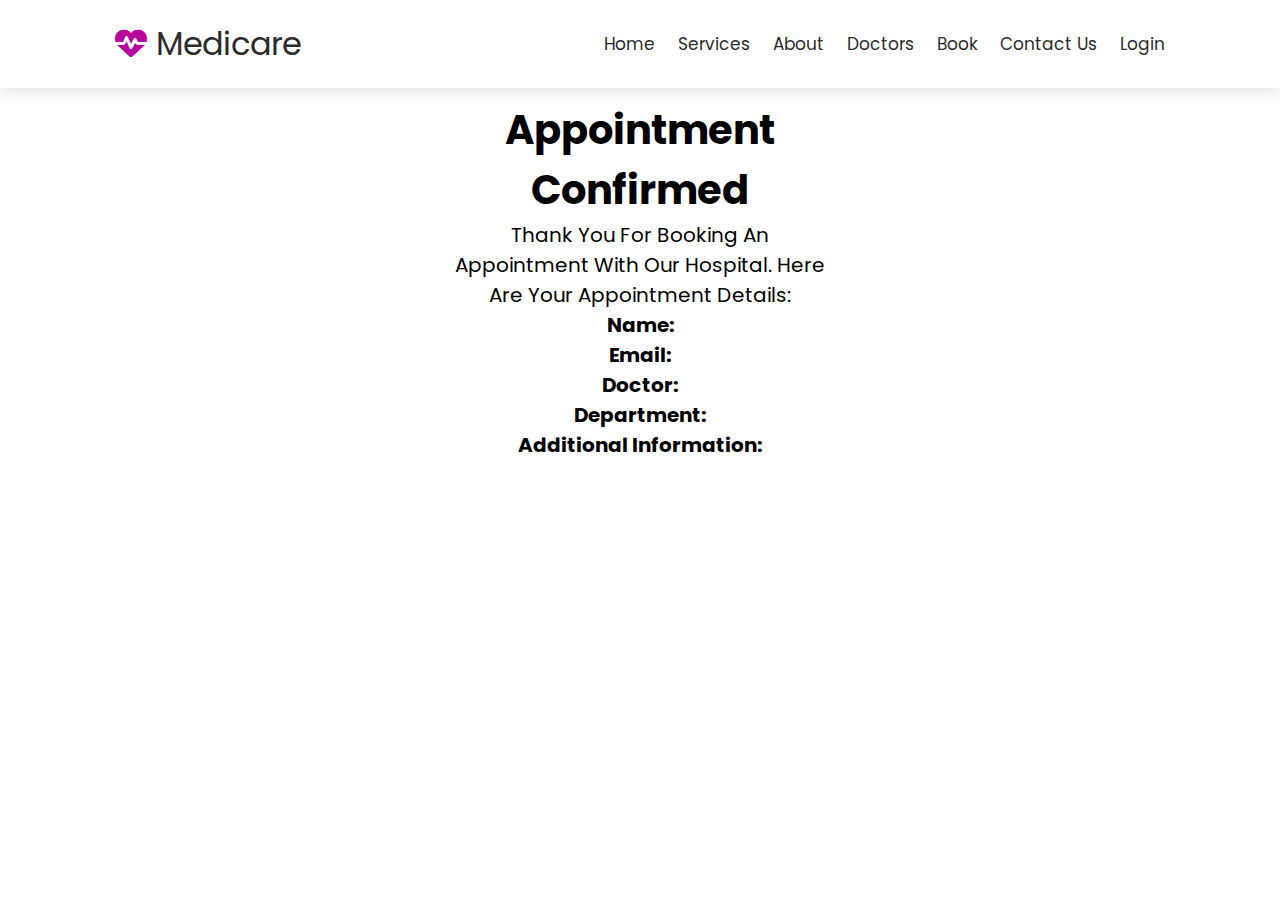
<file: Complete Responsive Hospital Web/booknow.html>
<!DOCTYPE html>
<html lang="en">
<head>
    <meta charset="UTF-8">
    <meta http-equiv="X-UA-Compatible" content="IE=edge">
    <meta name="viewport" content="width=device-width, initial-scale=1.0"> 
    <title>complete responsive hospital website design </title>

    <!-- font awesome cdn link -->
    <link rel="stylesheet" href="https://cdnjs.cloudflare.com/ajax/libs/font-awesome/6.4.2/css/all.min.css">

    <!-- custom css file link -->
    <link rel="stylesheet" href="css/style.css">

</head>
<body>



<!-- header section starts -->

<header class="header">

    <a href="#" class="logo"> <i class="fas fa-heartbeat"></i> medicare </a>

    <nav class="navbar">
        <a href="index.html#home">home</a>
        <a href="index.html#services">services</a> 
        <a href="index.html#about">about</a>
        <a href="index.html#doctors">doctors</a>
        <a href="index.html#book">book</a>
        <a href="index.html#contact us">contact us</a>
        <a href="index.html#login">Login</a>
    </nav>

    <div id="menu-btn" class="fas fa-bars"></div>

</header>

<!-- header section ends -->


<!DOCTYPE html>
<html lang="en">
<head>
    <meta charset="UTF-8">
    <meta name="viewport" content="width=device-width, initial-scale=1.0">
    <title>Appointment Confirmation</title>
    <style>
        body {
            font-family: Arial, sans-serif;
            text-align: center;
        }
        .confirmation {
            max-width: 570px;
            margin: 0 auto;
            padding: 100px;
            border: var(--box-container) solid #b032d6;
            border-radius: 4px;
            font-size: 200%;
            height: 100px;
        }
    </style>
</head>
<body>
    <div class="confirmation">
        <h1>Appointment Confirmed</h1>
        <p>Thank you for booking an appointment with our hospital. Here are your appointment details:</p>
        <p><strong>Name:</strong></p>
        <p><strong>Email:</strong></p>
        <p><strong>Doctor:</strong></p>
        <p><strong>Department:</strong></p>
        <p><strong>Additional Information:</strong></p>
    </div>
</body>
</html>




<!-- custom js file link -->
<script src="js/script.js"></script>

</body>
</html>
</file>
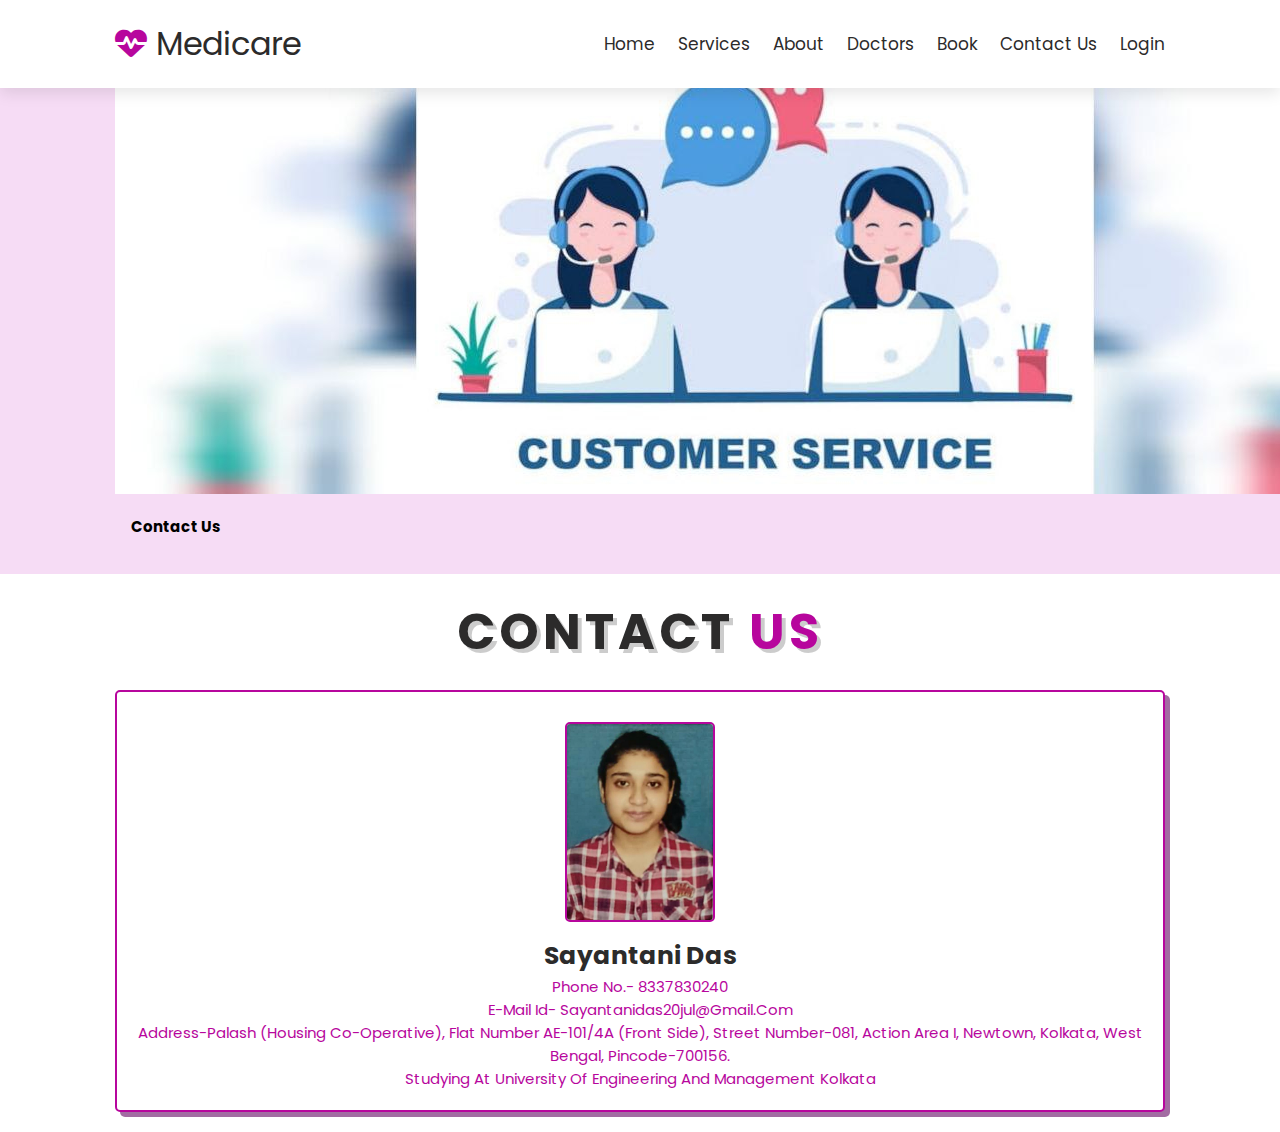
<file: Complete Responsive Hospital Web/contact.html>
<!DOCTYPE html>
<html lang="en">
<head>
    <meta charset="UTF-8">
    <meta http-equiv="X-UA-Compatible" content="IE=edge">
    <meta name="viewport" content="width=device-width, initial-scale=1.0"> 
    <title>complete responsive hospital website design </title>

    <!-- font awesome cdn link -->
    <link rel="stylesheet" href="https://cdnjs.cloudflare.com/ajax/libs/font-awesome/6.4.2/css/all.min.css">

    <!-- custom css file link -->
    <link rel="stylesheet" href="css/style.css">

</head>
<body>



<!-- header section starts -->

<header class="header">

    <a href="#" class="logo"> <i class="fas fa-heartbeat"></i> medicare </a>

    <nav class="navbar">
        <a href="index.html#home">home</a>
        <a href="index.html#services">services</a> 
        <a href="index.html#about">about</a>
        <a href="index.html#doctors">doctors</a>
        <a href="index.html#book">book</a>
        <a href="index.html#contact us">contact us</a>
        <a href="index.html#login">Login</a>
        
    </nav>

    <div id="menu-btn" class="fas fa-bars"></div>

</header>

<!-- header section ends -->

<section id="innerBanner">       
    <img src="image-contact/pic1.jpg" alt="" class="">
    <div class="innerBannerCaption">
        <div class="container">               
            <div class="innerBannerText">                       
                <h2>Contact Us</h2>                     
               <!--  <div class="_subHeading">
                    <p>Lorem ipsum dolor sit amet, consectetur adipisicing elit, sed do eiusmod tempor<br> incididunt ut labore et dolore magna aliqua. </p>
                </div> -->
            </div>
       </div>
    </div>            
</section>

<!-- home section starts -->

<section class="doctors" id="doctors">

    <h1 class="heading"> contact <span>  us</span> </h1>

    <div class="box-container">

        <div class="box">
            <img src="image-contact/photo_2023-08-21_21-21-13.jpg" alt="">
            <h3>Sayantani Das</h3>
            <span>Phone no.- 8337830240</span>
            <p><span>E-mail id- sayantanidas20jul@gmail.com</span></p>
            <p><span>Address-Palash (Housing Co-operative), flat number AE-101/4A (front side), Street number-081, Action Area I, Newtown, kolkata, West Bengal, Pincode-700156.</span></p>
            <p><span>Studying at University of Engineering and Management Kolkata</span></p>
        </div>

    </div>

</section>

<!-- home section ends -->

<!-- custom js file link -->
<script src="js/script.js"></script>

</body>
</html>
</file>
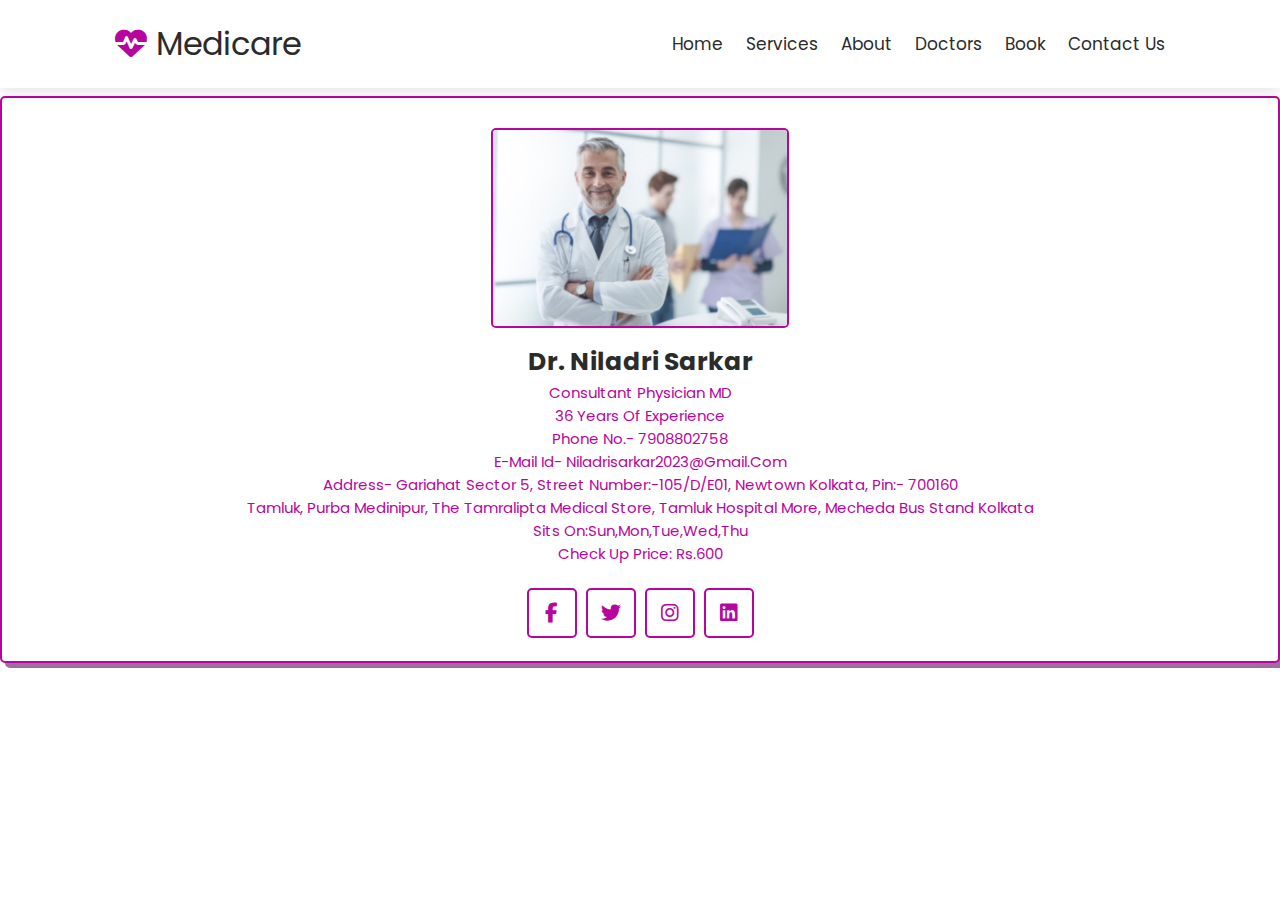
<file: Complete Responsive Hospital Web/doc1.html>
<!DOCTYPE html>
<html lang="en">
<head>
    <meta charset="UTF-8">
    <meta http-equiv="X-UA-Compatible" content="IE=edge">
    <meta name="viewport" content="width=device-width, initial-scale=1.0"> 
    <title>complete responsive hospital website design </title>

    <!-- font awesome cdn link -->
    <link rel="stylesheet" href="https://cdnjs.cloudflare.com/ajax/libs/font-awesome/6.4.2/css/all.min.css">

    <!-- custom css file link -->
    <link rel="stylesheet" href="css/style.css">

</head>
<body>


    <!-- header section starts -->

<header class="header">

    <a href="#" class="logo"> <i class="fas fa-heartbeat"></i> medicare </a>

    <nav class="navbar">
        <a href="index.html#home">home</a>
        <a href="index.html#services">services</a> 
        <a href="index.html#about">about</a>
        <a href="index.html#doctors">doctors</a>
        <a href="index.html#book">book</a>
        <a href="index.html#contact us">contact us</a>
        
    </nav>

    <div id="menu-btn" class="fas fa-bars"></div>

</header>

<!-- header section ends -->

<!-- doctors section starts -->

<div class="doctors" id="doctors">

    <h1 class="heading"> our <span>doctors</span> </h1>

    <div class="box-container">

        <div class="box">
            <img src="image/Doc1.jpg" alt="">
            <h3>dr. niladri sarkar</h3>
            <span>Consultant Physician MD</span>
            <p><span>36 Years of experience</span></p>
            
          
            <p><span>Phone no.- 7908802758</span></p>
            <p><span>E-mail id- niladrisarkar2023@gmail.com</span></p>
            <p><span>Address- Gariahat sector 5, street number:-105/D/E01, Newtown kolkata, pin:- 700160</span></p>
            <p><span>Tamluk, Purba Medinipur, The Tamralipta Medical Store, Tamluk Hospital more, Mecheda bus stand Kolkata</span></p>
            <p><span>sits on:Sun,Mon,Tue,Wed,Thu </span></p>
            <p><span>Check up price: Rs.600 </span></p>   


        <div class="share">
            <a href="http://facebook.com" class="fab fa-facebook-f"></a>
            <a href="http://twitter.com" class="fab fa-twitter"></a>
            <a href="http://instagram.com" class="fab fa-instagram"></a>
            <a href="http://linkedin.com" class="fab fa-linkedin"></a>
        </div>
    </div>

   </div>
   </div>


<!-- doctors section end -->


<!-- custom js file link -->
<script src="js/script.js"></script>

</body>
</html>
</file>
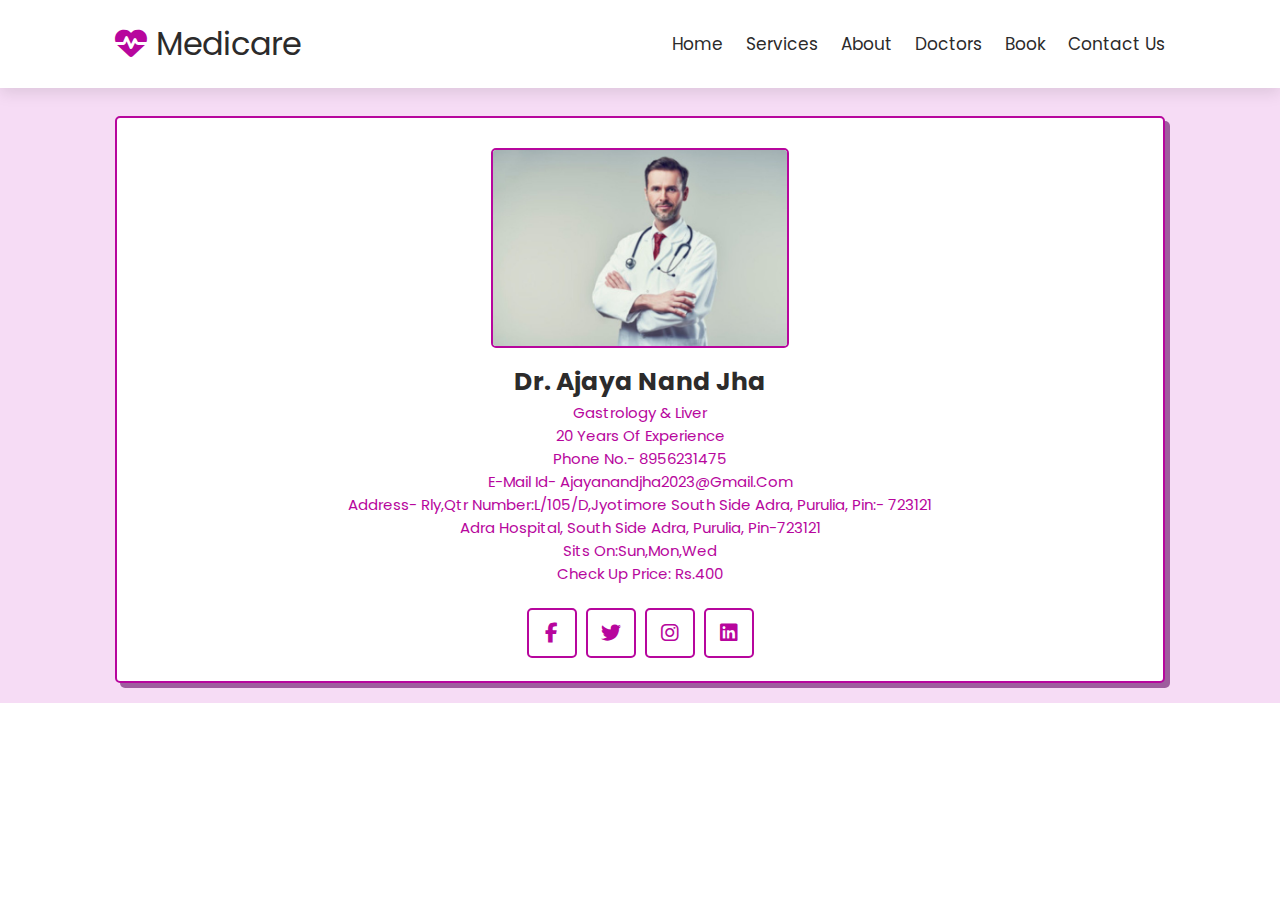
<file: Complete Responsive Hospital Web/doc2.html>
<!DOCTYPE html>
<html lang="en">
<head>
    <meta charset="UTF-8">
    <meta http-equiv="X-UA-Compatible" content="IE=edge">
    <meta name="viewport" content="width=device-width, initial-scale=1.0"> 
    <title>complete responsive hospital website design </title>

    <!-- font awesome cdn link -->
    <link rel="stylesheet" href="https://cdnjs.cloudflare.com/ajax/libs/font-awesome/6.4.2/css/all.min.css">

    <!-- custom css file link -->
    <link rel="stylesheet" href="css/style.css">

</head>
<body>


    <!-- header section starts -->

<header class="header">

    <a href="#" class="logo"> <i class="fas fa-heartbeat"></i> medicare </a>

    <nav class="navbar">
        <a href="index.html#home">home</a>
        <a href="index.html#services">services</a> 
        <a href="index.html#about">about</a>
        <a href="index.html#doctors">doctors</a>
        <a href="index.html#book">book</a>
        <a href="index.html#contact us">contact us</a>
       
    </nav>

    <div id="menu-btn" class="fas fa-bars"></div>

</header>

<!-- header section ends -->

<!-- doctors section starts -->
<section class="doctors" id="doctors">

    <h1 class="heading"> our <span>doctors</span> </h1>

    <div class="box-container">
        <div class="box">
            <img src="image/Doc2.jpg" alt="">
            <h3>dr. ajaya nand jha</h3>
            <span>Gastrology & Liver</span>
            <p><span>20 Years of experience</span></p>


            <p><span>Phone no.- 8956231475</span></p>
            <p><span>E-mail id- ajayanandjha2023@gmail.com</span></p>
            <p><span>Address- Rly,qtr number:L/105/D,Jyotimore South Side Adra, Purulia, pin:- 723121</span></p>
            <p><span>Adra hospital, South Side Adra, Purulia, pin-723121</span></p>
            <p><span>sits on:Sun,Mon,Wed </span></p>
            <p><span>Check up price: Rs.400 </span></p> 


            <div class="share">
                <a href="http://facebook.com" class="fab fa-facebook-f"></a>
                <a href="http://twitter.com" class="fab fa-twitter"></a>
                <a href="http://instagram.com" class="fab fa-instagram"></a>
                <a href="http://linkedin.com" class="fab fa-linkedin"></a>
            </div>
        </div>
    </div>

</section>



<!-- doctors section ends -->


<!-- custom js file link -->
<script src="js/script.js"></script>

</body>
</html>
</file>
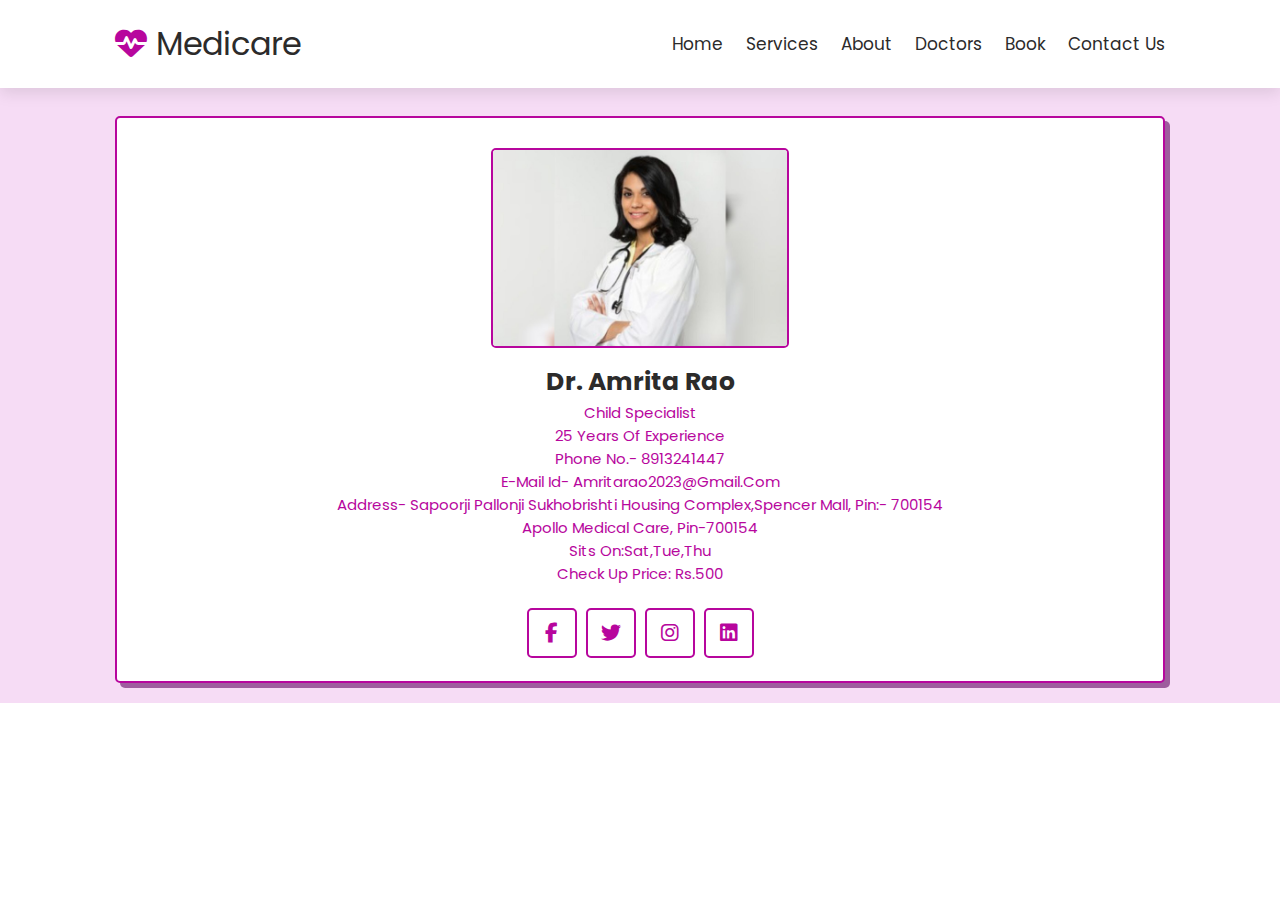
<file: Complete Responsive Hospital Web/doc3.html>
<!DOCTYPE html>
<html lang="en">
<head>
    <meta charset="UTF-8">
    <meta http-equiv="X-UA-Compatible" content="IE=edge">
    <meta name="viewport" content="width=device-width, initial-scale=1.0"> 
    <title>complete responsive hospital website design </title>

    <!-- font awesome cdn link -->
    <link rel="stylesheet" href="https://cdnjs.cloudflare.com/ajax/libs/font-awesome/6.4.2/css/all.min.css">

    <!-- custom css file link -->
    <link rel="stylesheet" href="css/style.css">

</head>
<body>


    <!-- header section starts -->

<header class="header">

    <a href="#" class="logo"> <i class="fas fa-heartbeat"></i> medicare </a>

    <nav class="navbar">
        <a href="index.html#home">home</a>
        <a href="index.html#services">services</a> 
        <a href="index.html#about">about</a>
        <a href="index.html#doctors">doctors</a>
        <a href="index.html#book">book</a>
        <a href="index.html#contact us">contact us</a>
       
    </nav>

    <div id="menu-btn" class="fas fa-bars"></div>

</header>

<!-- header section ends -->

<!-- doctors section starts -->

<section class="doctors" id="doctors">

    <h1 class="heading"> our <span>doctors</span> </h1>

    <div class="box-container">

        <div class="box">
            <img src="image/Doc3.jpg" alt="">
            <h3>dr. amrita rao</h3>
            <span>Child Specialist</span>
            <p><span>25 Years of experience</span></p>

            <p><span>Phone no.- 8913241447</span></p>
            <p><span>E-mail id- amritarao2023@gmail.com</span></p>
            <p><span>Address- Sapoorji Pallonji Sukhobrishti Housing Complex,Spencer mall, pin:- 700154</span></p>
            <p><span>Apollo medical care, pin-700154</span></p>
            <p><span>sits on:Sat,Tue,Thu </span></p>
            <p><span>Check up price: Rs.500 </span></p> 


            <div class="share">
                <a href="http://facebook.com" class="fab fa-facebook-f"></a>
                <a href="http://twitter.com" class="fab fa-twitter"></a>
                <a href="http://instagram.com" class="fab fa-instagram"></a>
                <a href="http://linkedin.com" class="fab fa-linkedin"></a>
            </div>
        </div>
        
    </div>

</section>


<!-- custom js file link -->
<script src="js/script.js"></script>

</body>
</html>
</file>
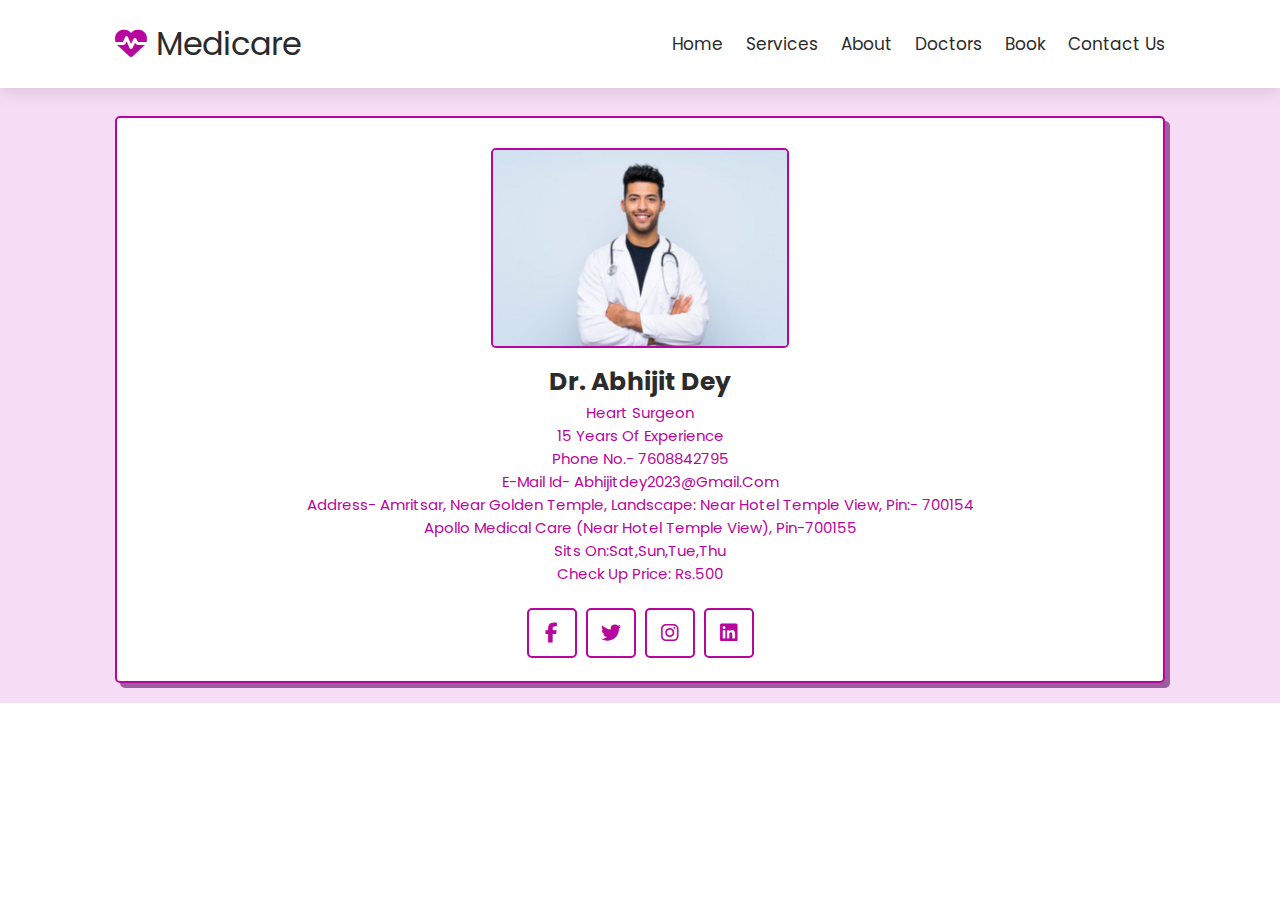
<file: Complete Responsive Hospital Web/doc4.html>
<!DOCTYPE html>
<html lang="en">
<head>
    <meta charset="UTF-8">
    <meta http-equiv="X-UA-Compatible" content="IE=edge">
    <meta name="viewport" content="width=device-width, initial-scale=1.0"> 
    <title>complete responsive hospital website design </title>

    <!-- font awesome cdn link -->
    <link rel="stylesheet" href="https://cdnjs.cloudflare.com/ajax/libs/font-awesome/6.4.2/css/all.min.css">

    <!-- custom css file link -->
    <link rel="stylesheet" href="css/style.css">

</head>
<body>


    <!-- header section starts -->

<header class="header">

    <a href="#" class="logo"> <i class="fas fa-heartbeat"></i> medicare </a>

    <nav class="navbar">
        <a href="index.html#home">home</a>
        <a href="index.html#services">services</a> 
        <a href="index.html#about">about</a>
        <a href="index.html#doctors">doctors</a>
        <a href="index.html#book">book</a>
        <a href="index.html#contact us">contact us</a>
       
    </nav>

    <div id="menu-btn" class="fas fa-bars"></div>

</header>

<!-- header section ends -->

<!-- doctors section starts -->

<section class="doctors" id="doctors">

    <h1 class="heading"> our <span>doctors</span> </h1>

    <div class="box-container">

        <div class="box">
            <img src="image/Doc4.jpg" alt="">
            <h3>dr. abhijit dey</h3>
            <span>Heart Surgeon</span>
            <p><span>15 Years of experience</span></p>

            <p><span>Phone no.- 7608842795</span></p>
            <p><span>E-mail id- abhijitdey2023@gmail.com</span></p>
            <p><span>Address- Amritsar, Near golden Temple, Landscape: Near hotel temple view, pin:- 700154</span></p>
            <p><span>Apollo medical care (near hotel temple view), pin-700155</span></p>
            <p><span>sits on:Sat,Sun,Tue,Thu </span></p>
            <p><span>Check up price: Rs.500 </span></p> 


            <div class="share">
                <a href="http://facebook.com" class="fab fa-facebook-f"></a>
                <a href="http://twitter.com" class="fab fa-twitter"></a>
                <a href="http://instagram.com" class="fab fa-instagram"></a>
                <a href="http://linkedin.com" class="fab fa-linkedin"></a>
            </div>
        </div>
    </div>

</section>


<!-- custom js file link -->
<script src="js/script.js"></script>

</body>
</html>
</file>
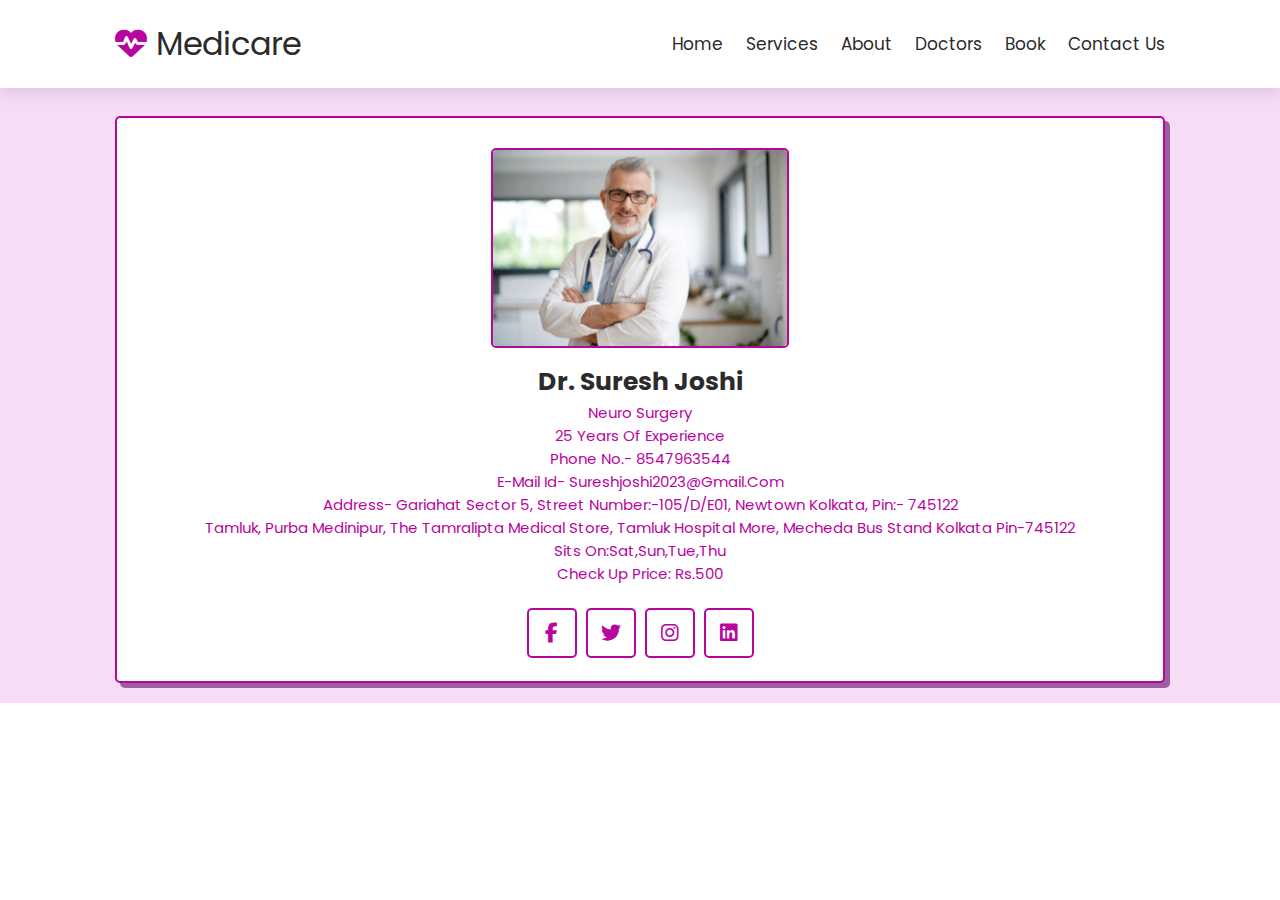
<file: Complete Responsive Hospital Web/doc5.html>
<!DOCTYPE html>
<html lang="en">
<head>
    <meta charset="UTF-8">
    <meta http-equiv="X-UA-Compatible" content="IE=edge">
    <meta name="viewport" content="width=device-width, initial-scale=1.0"> 
    <title>complete responsive hospital website design </title>

    <!-- font awesome cdn link -->
    <link rel="stylesheet" href="https://cdnjs.cloudflare.com/ajax/libs/font-awesome/6.4.2/css/all.min.css">

    <!-- custom css file link -->
    <link rel="stylesheet" href="css/style.css">

</head>
<body>


    <!-- header section starts -->

<header class="header">

    <a href="#" class="logo"> <i class="fas fa-heartbeat"></i> medicare </a>

    <nav class="navbar">
        <a href="index.html#home">home</a>
        <a href="index.html#services">services</a> 
        <a href="index.html#about">about</a>
        <a href="index.html#doctors">doctors</a>
        <a href="index.html#book">book</a>
        <a href="index.html#contact us">contact us</a>
        
    </nav>

    <div id="menu-btn" class="fas fa-bars"></div>

</header>

<!-- header section ends -->

<!-- doctors section starts -->

<section class="doctors" id="doctors">

    <h1 class="heading"> our <span>doctors</span> </h1>

    <div class="box-container">

        <div class="box">
            <img src="image/Doc5.jpg" alt="">
            <h3>dr. suresh joshi</h3>
            <span>Neuro Surgery</span>
            <p><span>25 Years of experience</span></p>

            <p><span>Phone no.- 8547963544</span></p>
            <p><span>E-mail id- sureshjoshi2023@gmail.com</span></p>
            <p><span>Address- Gariahat sector 5, street number:-105/D/E01, Newtown kolkata, pin:- 745122</span></p>
            <p><span>Tamluk, Purba Medinipur, The Tamralipta Medical Store, Tamluk Hospital more, Mecheda bus stand Kolkata pin-745122</span></p>
            <p><span>sits on:Sat,Sun,Tue,Thu </span></p>
            <p><span>Check up price: Rs.500 </span></p>


            <div class="share">
                <a href="http://facebook.com" class="fab fa-facebook-f"></a>
                <a href="http://twitter.com" class="fab fa-twitter"></a>
                <a href="http://instagram.com" class="fab fa-instagram"></a>
                <a href="http://linkedin.com" class="fab fa-linkedin"></a>
            </div>
        </div>
    </div>

</section>


<!-- custom js file link -->
<script src="js/script.js"></script>

</body>
</html>
</file>
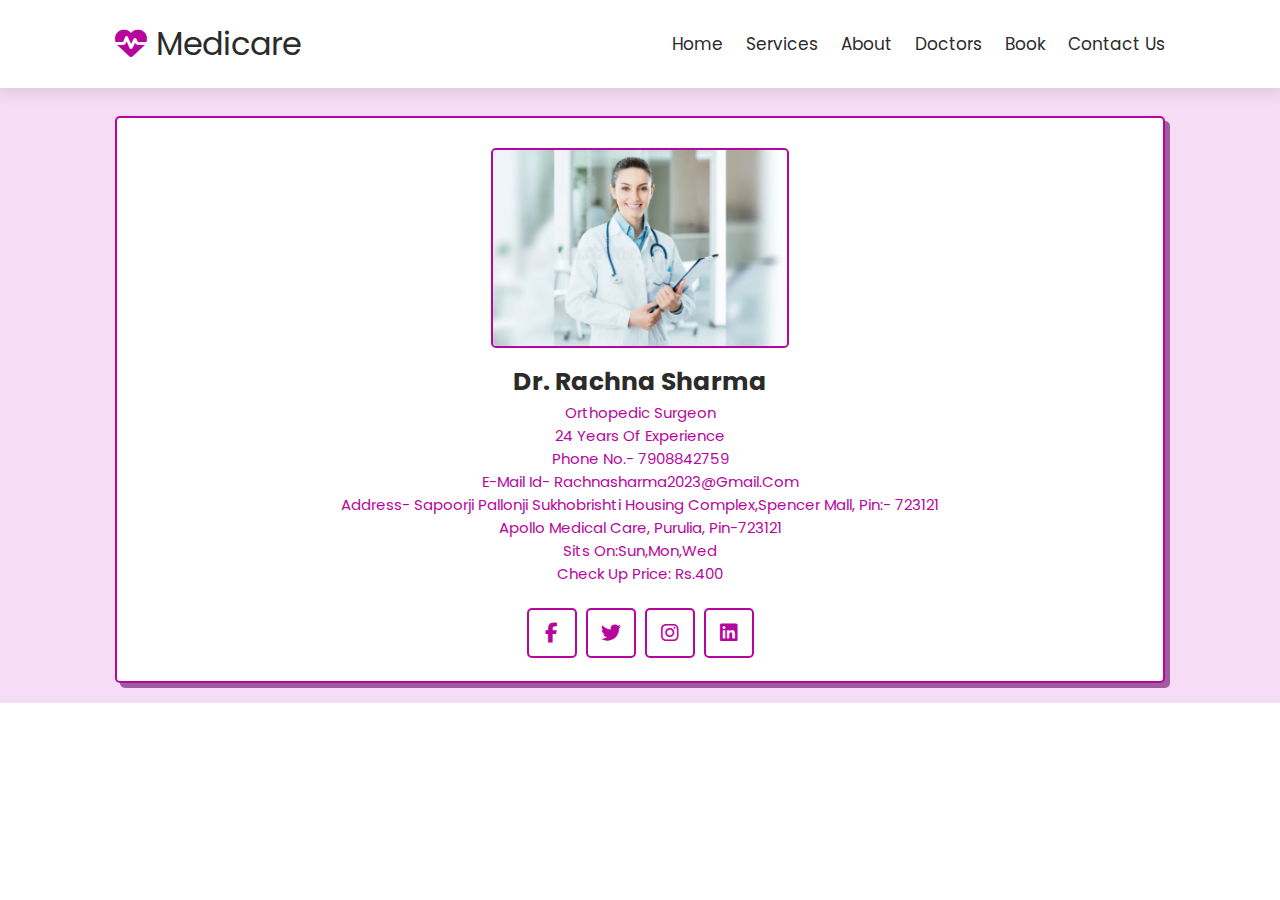
<file: Complete Responsive Hospital Web/doc6.html>
<!DOCTYPE html>
<html lang="en">
<head>
    <meta charset="UTF-8">
    <meta http-equiv="X-UA-Compatible" content="IE=edge">
    <meta name="viewport" content="width=device-width, initial-scale=1.0"> 
    <title>complete responsive hospital website design </title>

    <!-- font awesome cdn link -->
    <link rel="stylesheet" href="https://cdnjs.cloudflare.com/ajax/libs/font-awesome/6.4.2/css/all.min.css">

    <!-- custom css file link -->
    <link rel="stylesheet" href="css/style.css">

</head>
<body>


    <!-- header section starts -->

<header class="header">

    <a href="#" class="logo"> <i class="fas fa-heartbeat"></i> medicare </a>

    <nav class="navbar">
        <a href="index.html#home">home</a>
        <a href="index.html#services">services</a> 
        <a href="index.html#about">about</a>
        <a href="index.html#doctors">doctors</a>
        <a href="index.html#book">book</a>
        <a href="index.html#contact us">contact us</a>
        
    </nav>

    <div id="menu-btn" class="fas fa-bars"></div>

</header>

<!-- header section ends -->

<!-- doctors section starts -->

<section class="doctors" id="doctors">

    <h1 class="heading"> our <span>doctors</span> </h1>

    <div class="box-container">

        <div class="box">
            <img src="image/Doc6.jpg" alt="">
            <h3>dr. rachna sharma</h3>
            <span>Orthopedic Surgeon</span>
            <p><span>24 Years of experience</span></p>

            <p><span>Phone no.- 7908842759</span></p>
            <p><span>E-mail id- rachnasharma2023@gmail.com</span></p>
            <p><span>Address- Sapoorji Pallonji Sukhobrishti Housing Complex,Spencer mall, pin:- 723121</span></p>
            <p><span>Apollo medical care, Purulia, pin-723121</span></p>
            <p><span>sits on:Sun,Mon,Wed </span></p>
            <p><span>Check up price: Rs.400 </span></p> 


            <div class="share">
                <a href="http://facebook.com" class="fab fa-facebook-f"></a>
                <a href="http://twitter.com" class="fab fa-twitter"></a>
                <a href="http://instagram.com" class="fab fa-instagram"></a>
                <a href="http://linkedin.com" class="fab fa-linkedin"></a>
            </div>
        </div>
    </div>

</section>


<!-- custom js file link -->
<script src="js/script.js"></script>

</body>
</html>
</file>
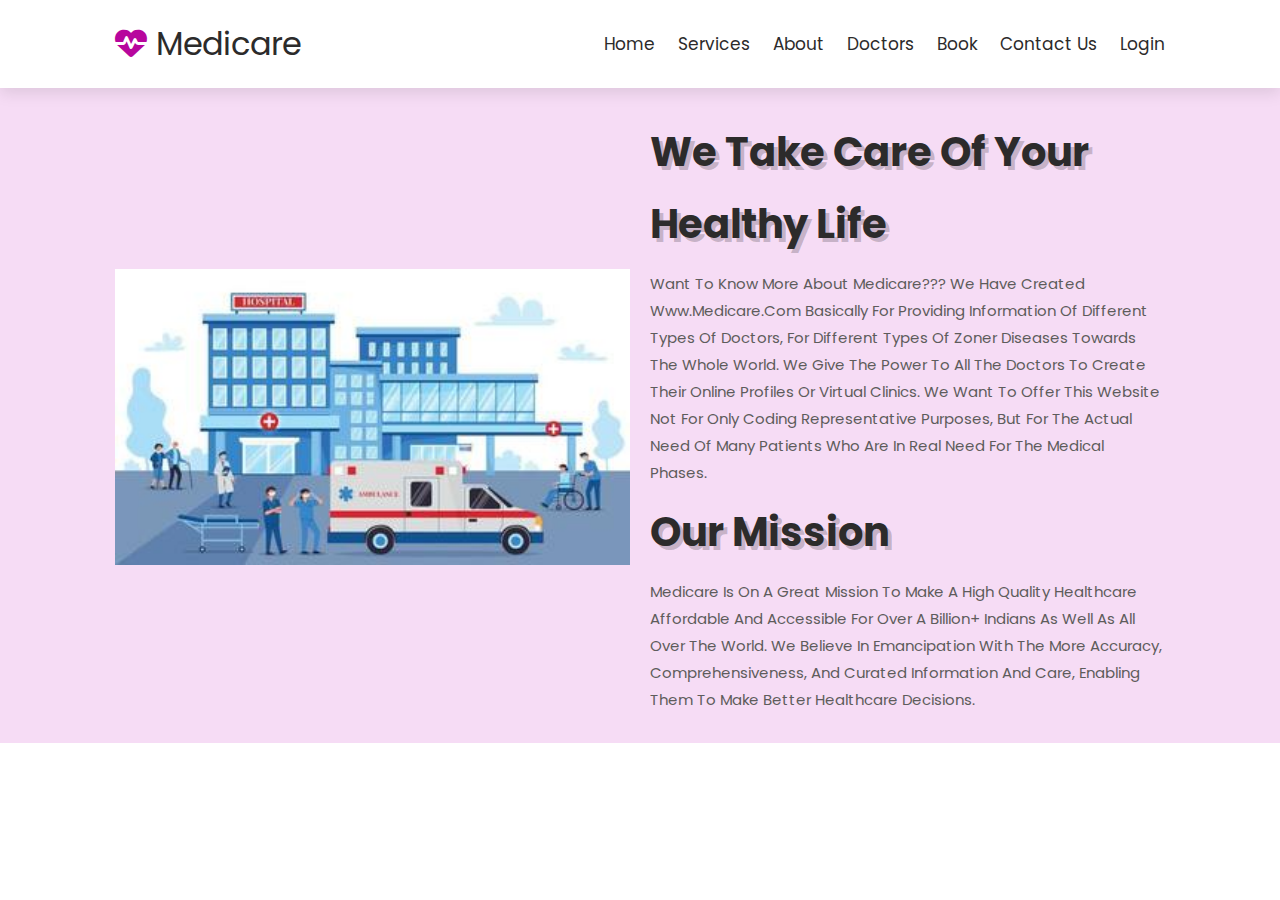
<file: Complete Responsive Hospital Web/learnmore.html>
<!DOCTYPE html>
<html lang="en">
<head>
    <meta charset="UTF-8">
    <meta http-equiv="X-UA-Compatible" content="IE=edge">
    <meta name="viewport" content="width=device-width, initial-scale=1.0"> 
    <title>complete responsive hospital website design </title>

    <!-- font awesome cdn link -->
    <link rel="stylesheet" href="https://cdnjs.cloudflare.com/ajax/libs/font-awesome/6.4.2/css/all.min.css">

    <!-- custom css file link -->
    <link rel="stylesheet" href="css/style.css">

</head>
<body>



<!-- header section starts -->

<header class="header">

    <a href="#" class="logo"> <i class="fas fa-heartbeat"></i> medicare </a>

    <nav class="navbar">
        <a href="index.html#home">home</a>
        <a href="index.html#services">services</a> 
        <a href="index.html#about">about</a>
        <a href="index.html#doctors">doctors</a>
        <a href="index.html#book">book</a>
        <a href="index.html#contact us">contact us</a>
        <a href="index.html#login">Login</a>
    </nav>

</header>

<!-- header section ends -->

<!--home section starts-->

<section class="about" id="about">

    <h1 class="heading"> <span>about</span> us </h1>

    <div class="row">

        <div class="image">
            <img src="image-learn more/hospital.jpg" alt="">
        </div>

        <div class="content">
            <h3>we take care of your healthy life</h3>
            <p>Want to know more about Medicare???
                We have created www.medicare.com basically for providing information of different types of doctors, for different types of zoner diseases towards the whole world. We give the power to all the doctors to create their online profiles or virtual clinics.
                We want to offer this website not for only coding representative purposes, but for the actual need of many patients who are in real need for the medical phases.</p>
                <h3>Our Mission</h3>
            <p>Medicare is on a great mission to make a high quality healthcare affordable and accessible for over a billion+ Indians as well as all over the World. We believe in emancipation with the more accuracy, comprehensiveness, and curated information and care, enabling them to make better healthcare decisions.</p>
        </div>

    </div>

</section>









<!--home section ends-->

<!-- custom js file link -->
<script src="js/script.js"></script>

</body>
</html>
</file>
<file: Complete Responsive Hospital Web/css/style.css>
@import url('https://fonts.googleapis.com/css2?family=Poppins:wght@500;600;700&display=swap');

:root{
    --pink: #b7069d;
    --black: #2c2b2b;
    --light-color: #5e5c5c;
    --box-shadow: .5rem .5rem 0 rgba(95, 4, 95, 0.586);
    --text-shadow: .4rem .4rem 0 rgba(0, 0, 0, .2);
    --border:.2rem solid var(--pink);
}

*{
    font-family: 'Poppins', sans-serif;
    margin:0; 
    padding: 0;
    box-sizing: border-box;
    outline: none; 
    border: var(--pink);
    text-transform: capitalize;
    transition: all .2s ease-out;
    text-decoration: none;
}

html{
    font-size: 62.5%;
    overflow-x: hidden;
    scroll-padding-top: 7rem;
    scroll-behavior: smooth;
}

section{
    padding:2rem 9%;
}

section:nth-child(even){
    background: #f6dcf5;
}

.heading{
    text-align: center;
    padding-bottom: 2rem;
    text-shadow: var(--text-shadow);
    text-transform: uppercase;
    color: var(--black);
    font-size: 5rem;
    letter-spacing: .4rem;
}

.heading span{
    text-transform: uppercase;
    color:var(--pink);
}

.btn{
    display: inline-block;
    margin-top: 1rem;
    padding: .5rem;
    padding-left: 1rem;
    border:var(--border);
    border-radius: .5rem;
    box-shadow: var(--box-shadow);
    color: var(--pink);
    cursor: pointer;
    font-size: 1.7rem;
    background: #f6dcf5;
}

.btn span{
    padding: 0.7rem 1rem;
    border-radius: .5rem;
    background: var(--pink);
    color: #fff;
    margin-left: .5rem;
}

.btn:hover{
    background: var(--pink);
    color: #fff;;
}

.btn:hover span{
    color: var(--pink);
    background: #f6dcf5;
    margin-left: 1rem;
}

.header{
    padding:2rem 9%; 
    position: absolute;
    top:0; left: 0; right: 0;
    z-index: 1000;
    box-shadow: 0 .5rem 1.5rem rgba(0, 0, 0, .1);
    display: flex;
    align-items: center;
    justify-content: space-between;
    background: #ffffff;
   
}

.header .logo{
    font-size: 3.2rem;
    color: var(--black);
}

.header .logo i{
    color: var(--pink);
}

.header .navbar a{
    font-size: 1.7rem;
    color: var(--black);
    margin-left: 2rem;
}

.header .navbar a:hover{
    color: var(--pink);
}

#menu-btn{
    font-size: 2.5rem;
    border-radius: .5rem;
    background: #eee;
    color:var(--pink);
    padding: 1rem 1.5rem;
    cursor: pointer;
    display: none;
}

.home{
    display: flex;
    align-items: center;
    flex-wrap: wrap;
    gap:1.5rem;
    padding-top: 10rem;
}

.home .image{
    flex:1 1 45rem;
}

.home .image img{
    width: 100%;
}

.home .content{
    flex:1 1 45rem;
}

.home .content h3{
    font-size: 4.5rem;
    color:var(--black);
    line-height: 1.8;
    text-shadow: var(--text-shadow);
}

.home .content p{
    font-size: 1.7rem;
    color:var(--light-color);
    line-height: 1.8;
    padding: 1rem 0;
}

.icons-container{
    display: grid;
    gap:2rem;
    grid-template-columns: repeat(suto-fit, minmax(20rem, 1fr));
    padding-top: 5rem;
    padding-bottom: 5rem;
}

.icons-container {
    border:var(--border);
    box-shadow: var(--box-shadow);
    border-radius: 0rem;
    text-align: center;
    padding: 2.5rem;
}

.icons-container i{
    font-size: 5.7rem;
    color:var(--pink);
    padding-bottom: 0.1rem;
    text-align: center;
}

.icons-container h3{
    font-size: 4.5rem;
    color:var(--black);
    padding-bottom: .5rem 0;
    text-shadow: var(--text-shadow);
    text-align: center
    
}

.icons-container p{
    font-size: 4.5rem;
    color:var(--light-color);
    text-align: center
}

.services .box-container{
    display: grid;
    grid-template-columns: repeat(auto-fit, minmax(27rem, 1fr));
    gap:2rem;
}

.services .box-container .box{
    background: #f6dcf5;
    border-radius: .5rem;
    box-shadow: var(--box-shadow);
    border:var(--border);
    padding: 2.5rem;
}

.services .box-container .box i{
    color: var(--pink);
    font-size: 5rem;
    padding-bottom: .5rem;
}

.services .box-container .box h3{
    color: var(--black);
    font-size: 2.5rem;
    padding:1rem 0;
} 

.services .box-container .box p{
    font-size: 1.5rem;
}

.services .box-container .box1 p{
    color: var(--light-color);
    font-size: 1.4rem;
    line-height: 2;
} 

.services .box-container .box1{
    background: #f6dcf5;
    border-radius: .5rem;
    box-shadow: var(--box-shadow);
    border:var(--border);
    padding: 2.5rem;
    width: 40vh;
}

.services .box-container .box1 i{
    color: var(--pink);
    font-size: 2rem;
    padding-bottom: .5rem;
}

.services .box-container .box1 h3{
    color: var(--black);
    font-size: 2.5rem;
    padding:1rem 0;
} 

.services .box-container .box1 p{
    color: var(--black);
    font-size: 1.4rem;
    line-height: 2;
} 

.services .box-container .box1 i{
    color: var(--pink);
    font-size: 5rem;
    padding-bottom: .5rem;
}

.services .box-container .box1 p{
    font-size: 1.5rem;;
}


.services .box-container .box1 h3{
    
    color: var(--black);
    font-size: 3.6rem;
    padding:1rem 0;
} 

.about .row{
    display: flex;
    align-items: center;
    flex-wrap: wrap;
    gap:2rem;
}

.about .row .image{
    flex: 1 1 45rem;
}

.about .row .image img{
    width: 100%;
}

.about .row .content{
    flex: 1 1 45rem;
}

.about .row .content h3{
    color: var(--black);
    text-shadow: var(--text-shadow);
    font-size: 4rem;
    line-height: 1.8;
}

.about .row .content p{
    color: var(--light-color);
    padding:1rem 0;
    font-size: 1.5rem;
    line-height: 1.8;
}


.img-container{
    height: 800px;
    width: 1200px;
    position: relative;
    float: left;
}

.doctors .box-container{
    display: grid;
    grid-template-columns: repeat(auto-fit, minmax(30rem, 1fr));
    gap:2rem;
}

.doctors .box-container .box{
    text-align: center;
    background: #fff;
    border-radius: .5rem;
    border: var(--border);
    box-shadow: var(--box-shadow);
    padding: 2rem;
}

.doctors .box-container .box img{
    height: 20rem;
    border: var(--border);
    border-radius: 0.5rem;
    margin-top: 1rem;
    margin-bottom: 1rem;
}

.doctors .box-container .box h3{
    color: var(--black);
    font-size: 2.5rem;
}

.doctors .box-container .box span{
    color: var(--pink);
    font-size: 1.5rem;
}

.doctors .box-container .box .share{
    padding-top: 2rem;
}

.doctors .box-container .box .share a{
    height: 5rem;
    width: 5rem;
    line-height: 4.5rem;
    font-size: 2rem;
    color: var(--pink);
    border-radius: 0.5rem;
    border: var(--border);
    margin: 0.3rem;
}

.doctors .box-container .box .share a:hover{
    background: var(--pink);
    color:#fff;
    box-shadow: var(--box-shadow);
}

.book .row{
    display: flex;
    align-items: center;
    flex-wrap: wrap;
    gap: 2rem;
}

.book .row.image{
    flex: 1 1 45rem;
}

.book .row.image img{
    width: 100%;
}

.book .row form{
    flex: 1 1 45rem;
    background: #fff;
    border: var(--border);
    box-shadow: var(--box-shadow);
    text-align: center;
    padding: 2rem;
    border-radius: 0.5rem;
}

.book .row form h3{
    color: var(--black);
    padding-bottom: 1rem;
    font-size: 3rem;
}

.book .row form .box{
    width: 100%;
    margin: 0.7rem 0;
    border-radius:0.5rem;
    border: var(--border);
    font-size: 1.6rem;
    color: var(--black);
    text-transform: none;
    padding: 1rem;
}

.book .row form .btn{
    padding: 1rem 4rem;
}

.review .box-container{
    display: grid;
    grid-template-columns: repeat(auto-fit, minmax(27rem,1fr));
    gap:2rem;
}

.review .box-container .box{
    border: var(--border);
    box-shadow: var(--box-shadow);
    border-radius: 0.5rem;
    padding: 2.5rem;
    background: #fff;
    text-align: center;
    position: relative;
    overflow: hidden;
    z-index: 0;
}

.review .box-container .box img{
    height: 10rem;
    width: 10rem;
    border-radius: 50%;
    object-fit: cover;
    border:.5rem solid #fff;
}

.review .box-container .box h3{
    color: #fff;
    font-size: 2.2rem;
    padding:.5rem 0;
}

.review .box-container .box .stars i{
    color: #fff;
    font-size: 1.5rem;
}

.review .box-container .box .text{
    color: var(--light-color);
    line-height: 1.8;
    font-size: 1.6rem;
    padding-top: 4rem;
}

.review .box-container .box::before{
    content: '';
    position: absolute;
    top:-4rem; left: 50%;
    transform: translateX(-50%);
    background: var(--pink);
    border-bottom-left-radius: 50%;
    border-bottom-right-radius: 50%;
    height: 25rem;
    width: 120%;
    z-index: -1;
}

.blogs .box-container{
    display: grid;
    grid-template-columns: repeat(auto-fit, minmax(30rem,1fr));
    gap:2rem;
}

.blogs .box-container .box{
    border: var(--border);
    box-shadow: var(--box-shadow);
    border-radius: 0.5rem;
    padding: 2rem;
}

.blogs .box-container .box .image{
    height: 20rem;
    overflow: hidden;
    border-radius: 0.5rem;
}

.blogs .box-container .box .image img{
    height: 100%;
    width: 100%;
    object-fit: cover;
}

.blogs .box-container .box:hover .image img{
    transform: scale(1.2);
}

.blogs .box-container .box .content .content{
    padding-top: 1rem;
}

.blogs .box-container .box .content .icon{
    padding-top: 1rem 0;
    display: flex;
    align-items: center;
    justify-content: space-between;
}

.blogs .box-container .box .content .icon a{
    font-size: 1.4rem;
    color: var(--light-color);
}

.blogs .box-container .box .content .icon a:hover{
    color: var(--pink);
}

.blogs .box-container .box .content .icon a i{
    padding-right: 0.5rem;
    color: var(--pink);
}

.blogs .box-container .box .content h3{
    color: var(--black);
    font-size: 3rem;    
}

.blogs .box-container .box .content p{
    color: var(--light-color);
    font-size: 1.5rem;   
    line-height: 1.8;
    padding: 1rem 0; 
}

.footer .box-container{
    display: grid;
    grid-template-columns: repeat(auto-fit, minmax(22rem, 1fr));
    gap:2rem;
}

.footer .box-container .box h3{
    font-size: 2.5rem;
    color: var(--black);
    padding: 1rem 0;
}

.footer .box-container .box a{
    display: block;
    font-size: 1.5rem;
    color: var(--light-color);
    padding: 1rem 0;
}

.footer .box-container .box a i{
    padding-right: .5rem;
    color: var(--pink);
}

.footer .box-container .box a:hover i{
    padding-right:2rem;
}

.footer .credit{
    padding: 1rem;
    padding-top: 2rem;
    margin-top: 2rem;
    text-align: center;
    font-size: 2rem;
    color:var(--light-color);
    border-top: .1rem solid rgba(0, 0, 0, .1);
}

.footer .credit span{
    color: var(--pink);
}




/* media queries */
@media (max-width:991px){

    html{
        font-size: 55%;
    }

    .header{
        padding: 2rem;
    }

    section{
        padding:2rem;
    }

}

@media (max-width:768px){

    #menu-btn{
        display: initial;
    }

    .header .navbar{
        position: absolute;
        top:115%; right: 2rem;
        border-radius: .5rem;
        box-shadow: var(--box-shadow);
        width: 30rem;
        border: var(--border);
        background: #fff;
        transform: scale(0);
        opacity: 0;
        transform-origin: top right;
        transition: none;
    }

    .header .navbar.active{
        transform: scale(1);
        opacity: 1;
        transition: .2s ease-out;
    }

    .header .navbar a{
        font-size: 2rem;
        display: block;
        margin:2.5rem;
    }

}

@media (max-width:450px){

    html{
        font-size: 50%;
    }

}




/* Bordered form */
form {
    border: 3px solid #f1f1f1;
    background: #f6dcf5;
    font-size: 200%;
  }
  
  /* Full-width inputs */
  input[type=text], input[type=password] {
    width: 100%;
    padding: 20px 20px;
    margin: 15px 0;
    display: inline-flexbox;
    border: 1px solid #43028d;
    box-sizing: border-box;
  }
  
  /* Set a style for all buttons */
  button {
    background-color: #440467;
    color: rgb(255, 255, 255);
    padding: 14px 20px;
    margin: 8px 0;
    border: none;
    cursor: pointer;
    width: 100%;
  }
  
  /* Add a hover effect for buttons */
  button:hover {
    opacity: 0.8;
  }
  
  /* Extra style for the cancel button (red) */
  .cancelbtn {
    width: auto;
    padding: 10px 18px;
    background-color: #75176f;
  }
  
  /* Center the avatar image inside this container */
  .imgcontainer {
    text-align: center;
    margin: 100px 0 20px 0;
  }
  
  /* Avatar image */
  img.avatar {
    width: 10%;
    border-radius: 50%;
  }
  
  /* Add padding to containers */
  .container {
    padding: 16px;
  }
  
  /* The "Forgot password" text */
  span.psw {
    float: right;
    padding-top: 16px;
  }
  
  /* Change styles for span and cancel button on extra small screens */
  @media screen and (max-width: 300px) {
    span.psw {
      display: block;
      float: none;
    }
    .cancelbtn {
      width: 100%;
      border-radius: 50%;
    }
  }





/*Start Media Query*/
@media (max-width:490px){
    .section-p1{
        padding: 40px 40px;
    }
    #navbar {
        display: flex;
        flex-direction: column;
        align-items: flex-start;
        justify-content: flex-start;
        position: fixed;
        top: 0;
        right: -300px;
        height: 100vh;
        width: 300px;
        background-color: #f1f1f1;
    }
}

/*Start Media Query*/
@media (max-width:477px){
    .section-p1{
        padding: 40px 40px;
    }
    #navbar {
        display: flex;
        flex-direction: column;
        align-items: flex-start;
        justify-content: flex-start;
        position: fixed;
        top: 0;
        right: -300px;
        height: 100vh;
        width: 300px;
        background-color: #f1f1f1;
    }
}
</file>
